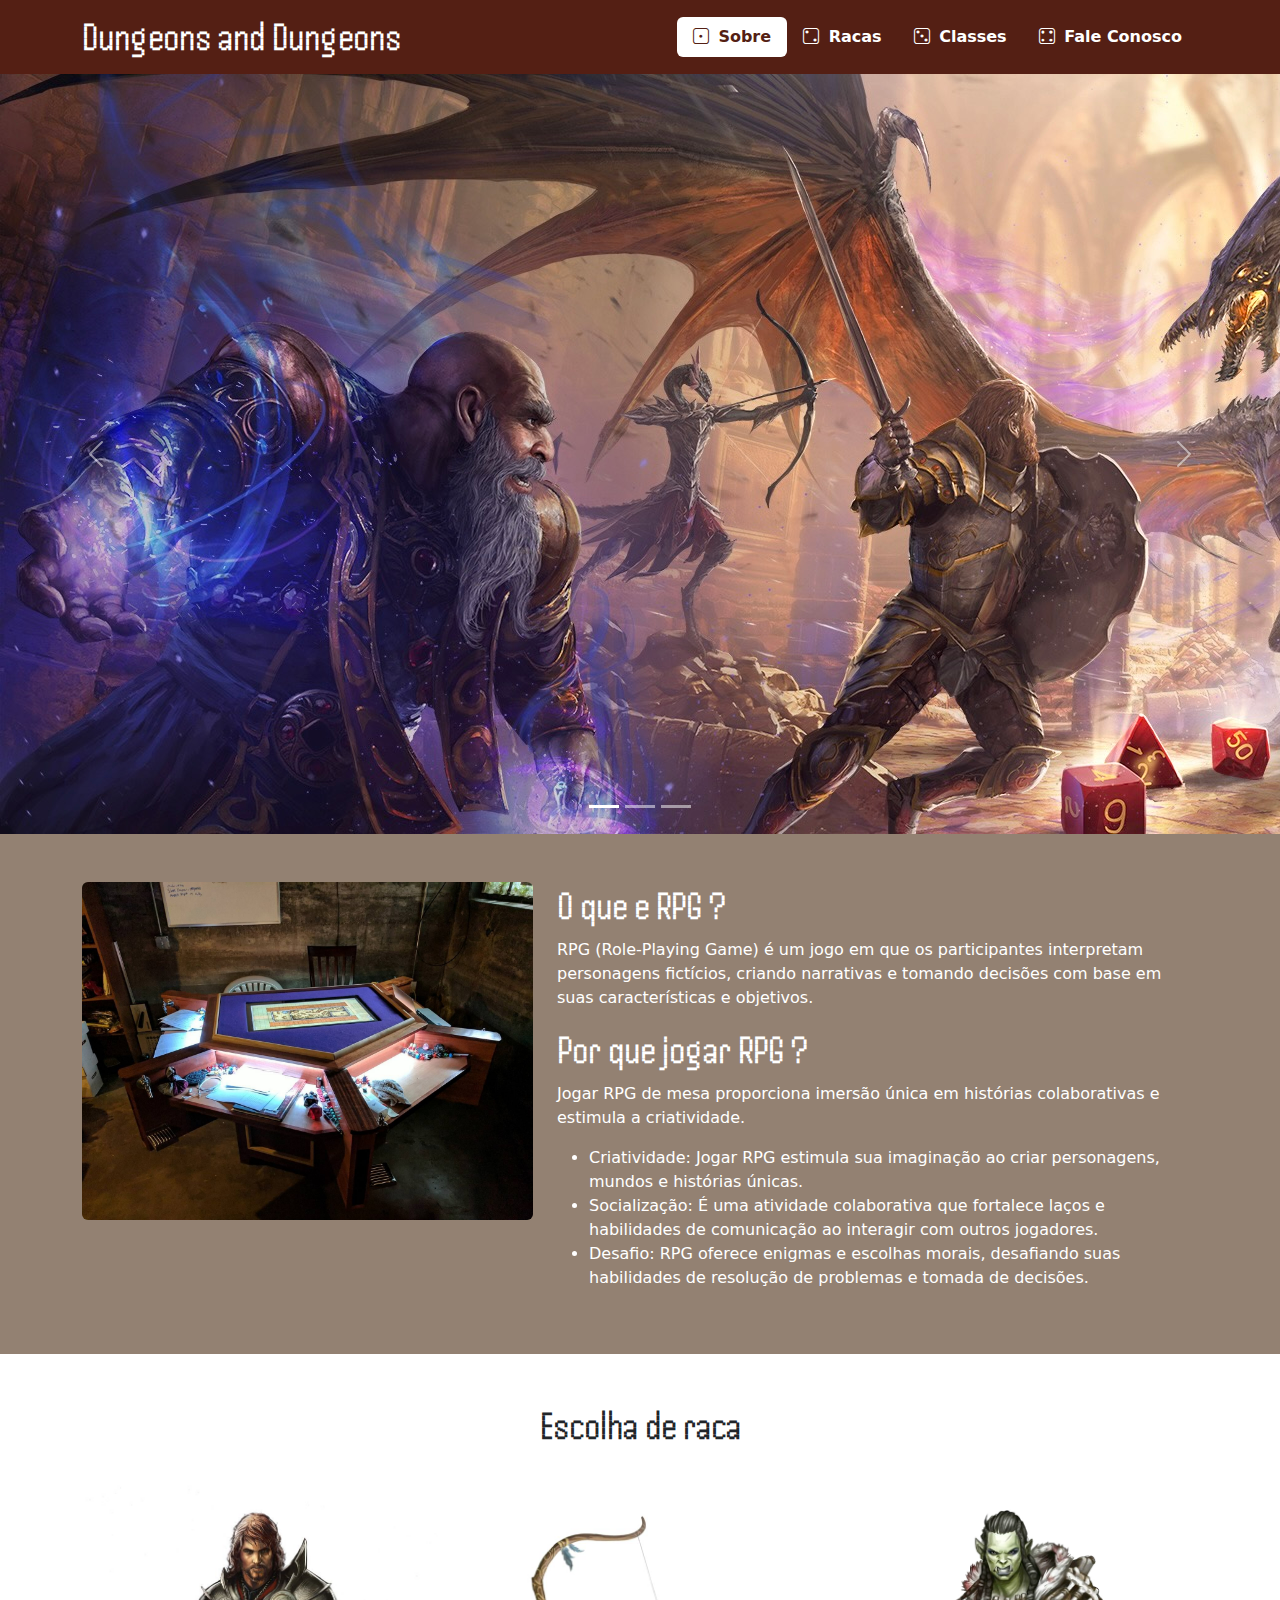
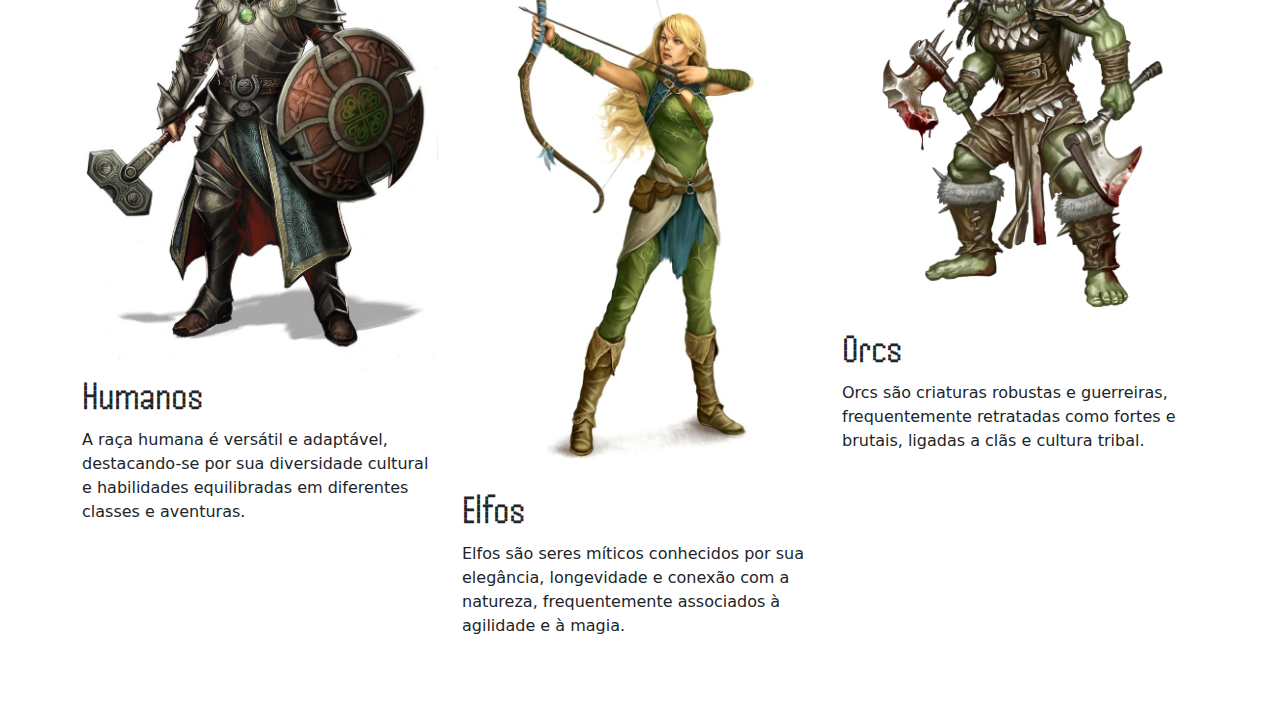
<file: Projeto 3/index.html>
<!DOCTYPE html>
<html lang="pt-BR">
<head>
    <meta charset="UTF-8">
    <meta name="viewport" content="width=device-width, initial-scale=1.0">

    <title>R P G</title>
    <link rel="stylesheet" href="https://cdn.jsdelivr.net/npm/bootstrap@5.3.1/dist/css/bootstrap.min.css">
    <link rel="preconnect" href="https://fonts.googleapis.com">
    <link rel="preconnect" href="https://fonts.gstatic.com" crossorigin>
    <link href="https://fonts.googleapis.com/css2?family=Handjet:wght@500&display=swap" rel="stylesheet">
    <link rel="stylesheet" href="https://cdn.jsdelivr.net/npm/bootstrap-icons@1.10.5/font/bootstrap-icons.css">
    <link rel="stylesheet" href="style.css">
</head>

<body>
    <header class="navbar navbar-expand-lg sticky-top" id="cabecalho">
        <div class="container">
            <h1 class="navbar-brand m-0 section-title">Dungeons and Dungeons</h1>
            <button class="navbar-toggler" data-bs-toggle="collapse" data-bs-target="#menu-navegacao">
                <span class="navbar-toggler-icon"></span>
            </button>
            <nav class="navbar-collapse collapse justify-content-end" id="menu-navegacao">
                <ul class="nav nav-pills d-block d-md-flex">
                    <li class="nav-item fw-bold">
                        <a href="#sobre" class="nav-link ">
                            <i class="bi bi-dice-1 me-1"></i>
                            Sobre
                        </a>
                    </li>
                    <li class="nav-item fw-bold">
                        <a href="#racas" class="nav-link">
                            <i class="bi bi-dice-2 me-1"></i>
                            Racas
                        </a>
                    </li>
                    <li class="nav-item fw-bold">
                        <a href="#" class="nav-link">
                            <i class="bi bi-dice-3 me-1"></i>
                            Classes
                        </a>
                    </li>
                    <li class="nav-item fw-bold">
                        <a href="#" class="nav-link">
                            <i class="bi bi-dice-4 me-1"></i>
                            Fale Conosco
                        </a>
                    </li>
                </ul>
            </nav>
        </div>
    </header>

    <div data-bs-spy="scroll" data-bs-target="cabecalho">
        <section id="sobre">
            <div class="carousel slide" data-bs-ride="carousel" id="carousel">
                <div class="carousel-inner" >
                    <div class="carousel-item active" data-bs-intervel="3000">
                        <img src="images/img1.jpeg" alt="Foto Dungeon and Dragons numero 1">
                    </div>
                    <div class="carousel-item" data-bs-intervel="3000">
                        <img src="images/img2.jpg" alt="Foto Dungeon and Dragons numero 2">
                    </div>
                    <div class="carousel-item" data-bs-intervel="3000">
                        <img src="images/img3.jpg" alt="Foto Dungeon and Dragons numero 3">
                    </div>
                </div>
                <button class="carousel-control-prev">
                    <span class="carousel-control-prev-icon" data-bs-target="#carousel" data-bs-slide="prev"></span>
                </button>
                <button class="carousel-control-next">
                    <span class="carousel-control-next-icon" data-bs-target="#carousel" data-bs-slide="next"></span>
                </button>
                <div class="carousel-indicators">
                    <button type="button" data-bs-target="#carousel" data-bs-slide-to="0" class="active"></button>
                    <button type="button" data-bs-target="#carousel" data-bs-slide-to="1"></button>
                    <button type="button" data-bs-target="#carousel" data-bs-slide-to="2"></button>
                </div>
            </div>
            
            <div class="pt-5 pb-5">
                <div class="container">
                    <div class="row">
                        <div class="col-md-5">
                            <img src="images/mesa.jpg" class="d-block w-100 rounded" alt="">
                        </div>
                        <div class="col-md-7">
                            <h2 class="section-title"> O que e <span>RPG</span> ? </h2>
                            <p> RPG (Role-Playing Game) é um jogo em que os participantes interpretam personagens fictícios, criando narrativas e tomando decisões com base em suas características e objetivos.</p>
                            <h3 class="section-title">Por que jogar <span>RPG </span>?</h3>
                            <p>Jogar RPG de mesa proporciona imersão única em histórias colaborativas e estimula a criatividade.</p>
                            <ul>
                                <li>Criatividade: Jogar RPG estimula sua imaginação ao criar personagens, mundos e histórias únicas.</li>
                                <li>Socialização: É uma atividade colaborativa que fortalece laços e habilidades de comunicação ao interagir com outros jogadores.</li>
                                <li>Desafio: RPG oferece enigmas e escolhas morais, desafiando suas habilidades de resolução de problemas e tomada de decisões.</li>
                            </ul>
                        </div>
                    </div>
                </div>
            </div>
        </section>
        <section id="racas" class="pt-5 pb-5">
            <div class="container">
                <div class="row">
                    <h2 class="section-title text-center">Escolha de raca</h2>
                </div>
                <div class="row mt-4">
                    <div class="col-md-4">
                        <img src="images/human.jpg" alt="" class="d-block w-100">
                        <h3 class="section-title">Humanos</h3>
                        <p>A raça humana é versátil e adaptável, destacando-se por sua diversidade cultural e habilidades equilibradas em diferentes classes e aventuras.</p>
                    </div>
                    <div class="col-md-4">
                        <img src="images/elf.jpg" alt="" class="d-block w-100">
                        <h3 class="section-title">Elfos</h3>
                        <p>Elfos são seres míticos conhecidos por sua elegância, longevidade e conexão com a natureza, frequentemente associados à agilidade e à magia.</p>
                    </div>
                    <div class="col-md-4">
                        <img src="images/orc.png" alt="" class="d-block w-100">
                        <h3 class="section-title">Orcs</h3>
                        <p>Orcs são criaturas robustas e guerreiras, frequentemente retratadas como fortes e brutais, ligadas a clãs e cultura tribal.</p>
                    </div>
                </div>
            </div>
        </section>
    </div>
















<script src="https://cdn.jsdelivr.net/npm/bootstrap@5.3.1/dist/js/bootstrap.bundle.min.js"></script>
</body>

</html>
</file>
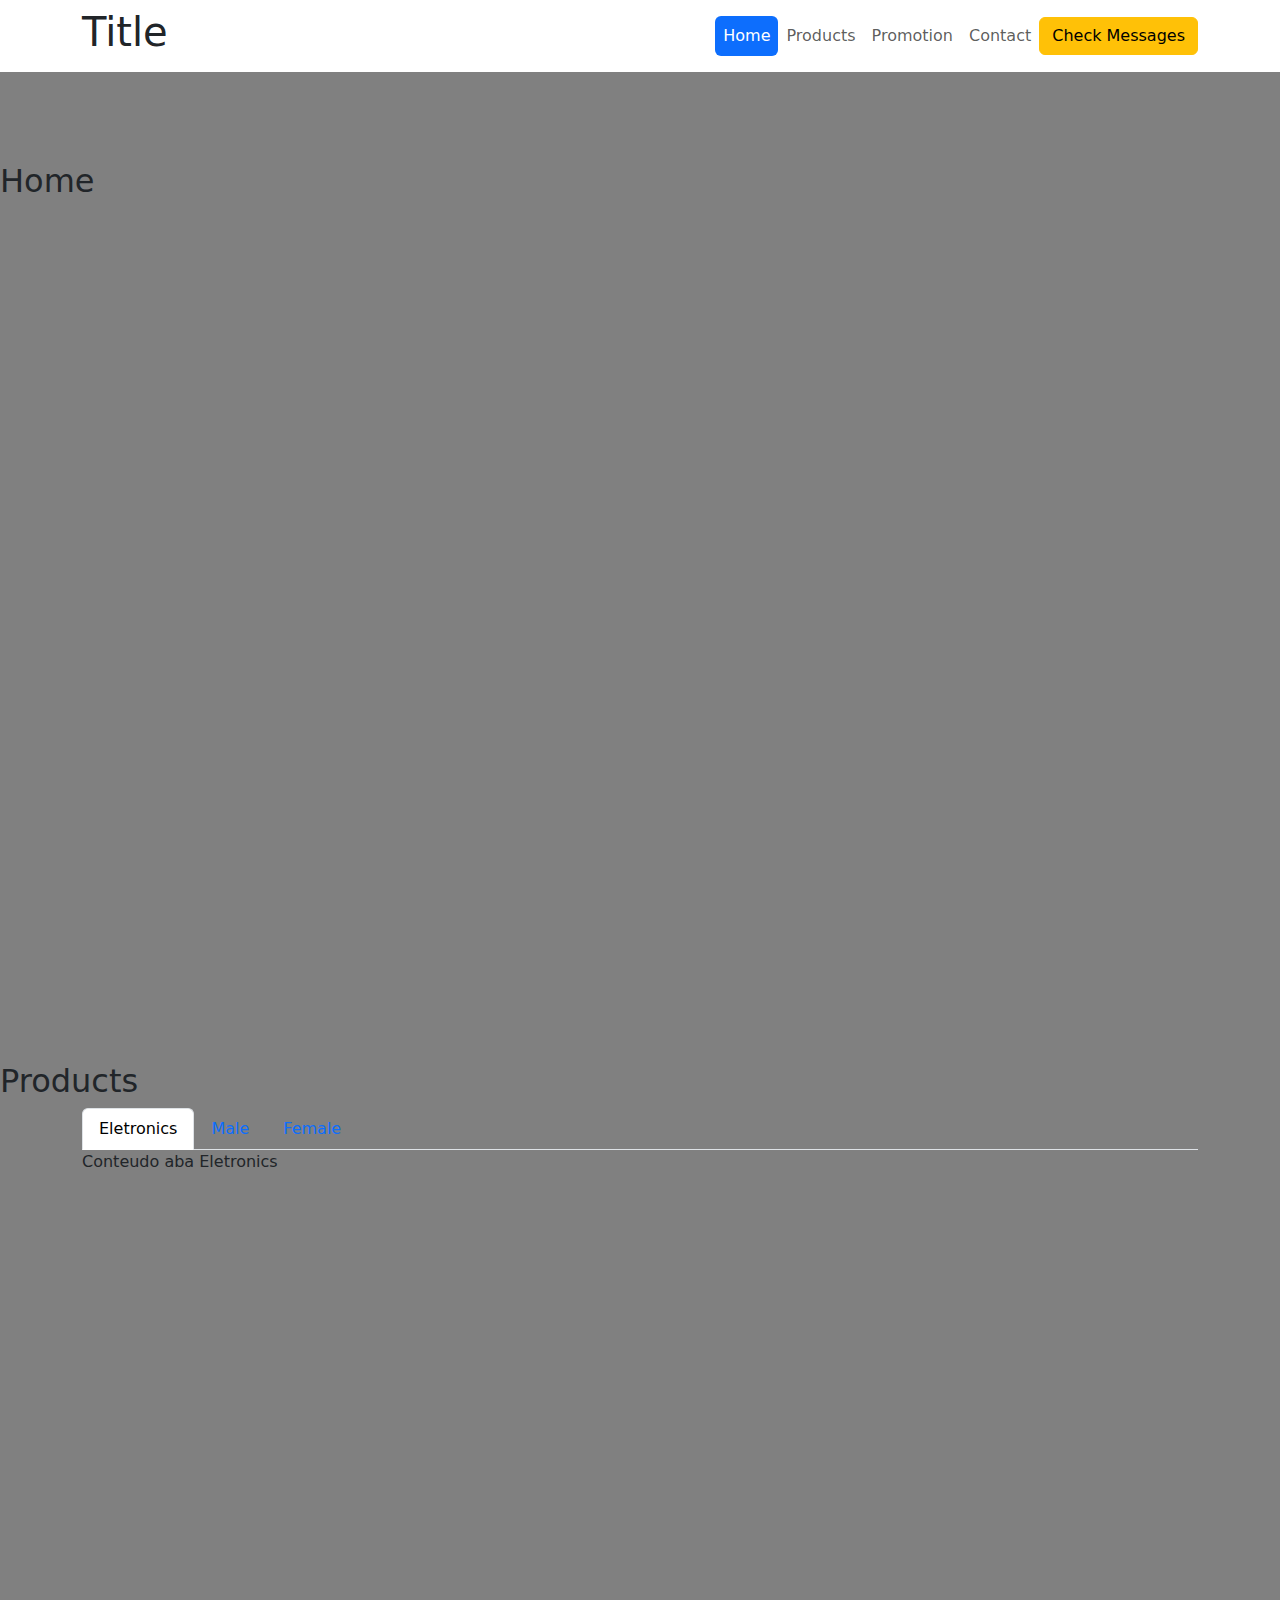
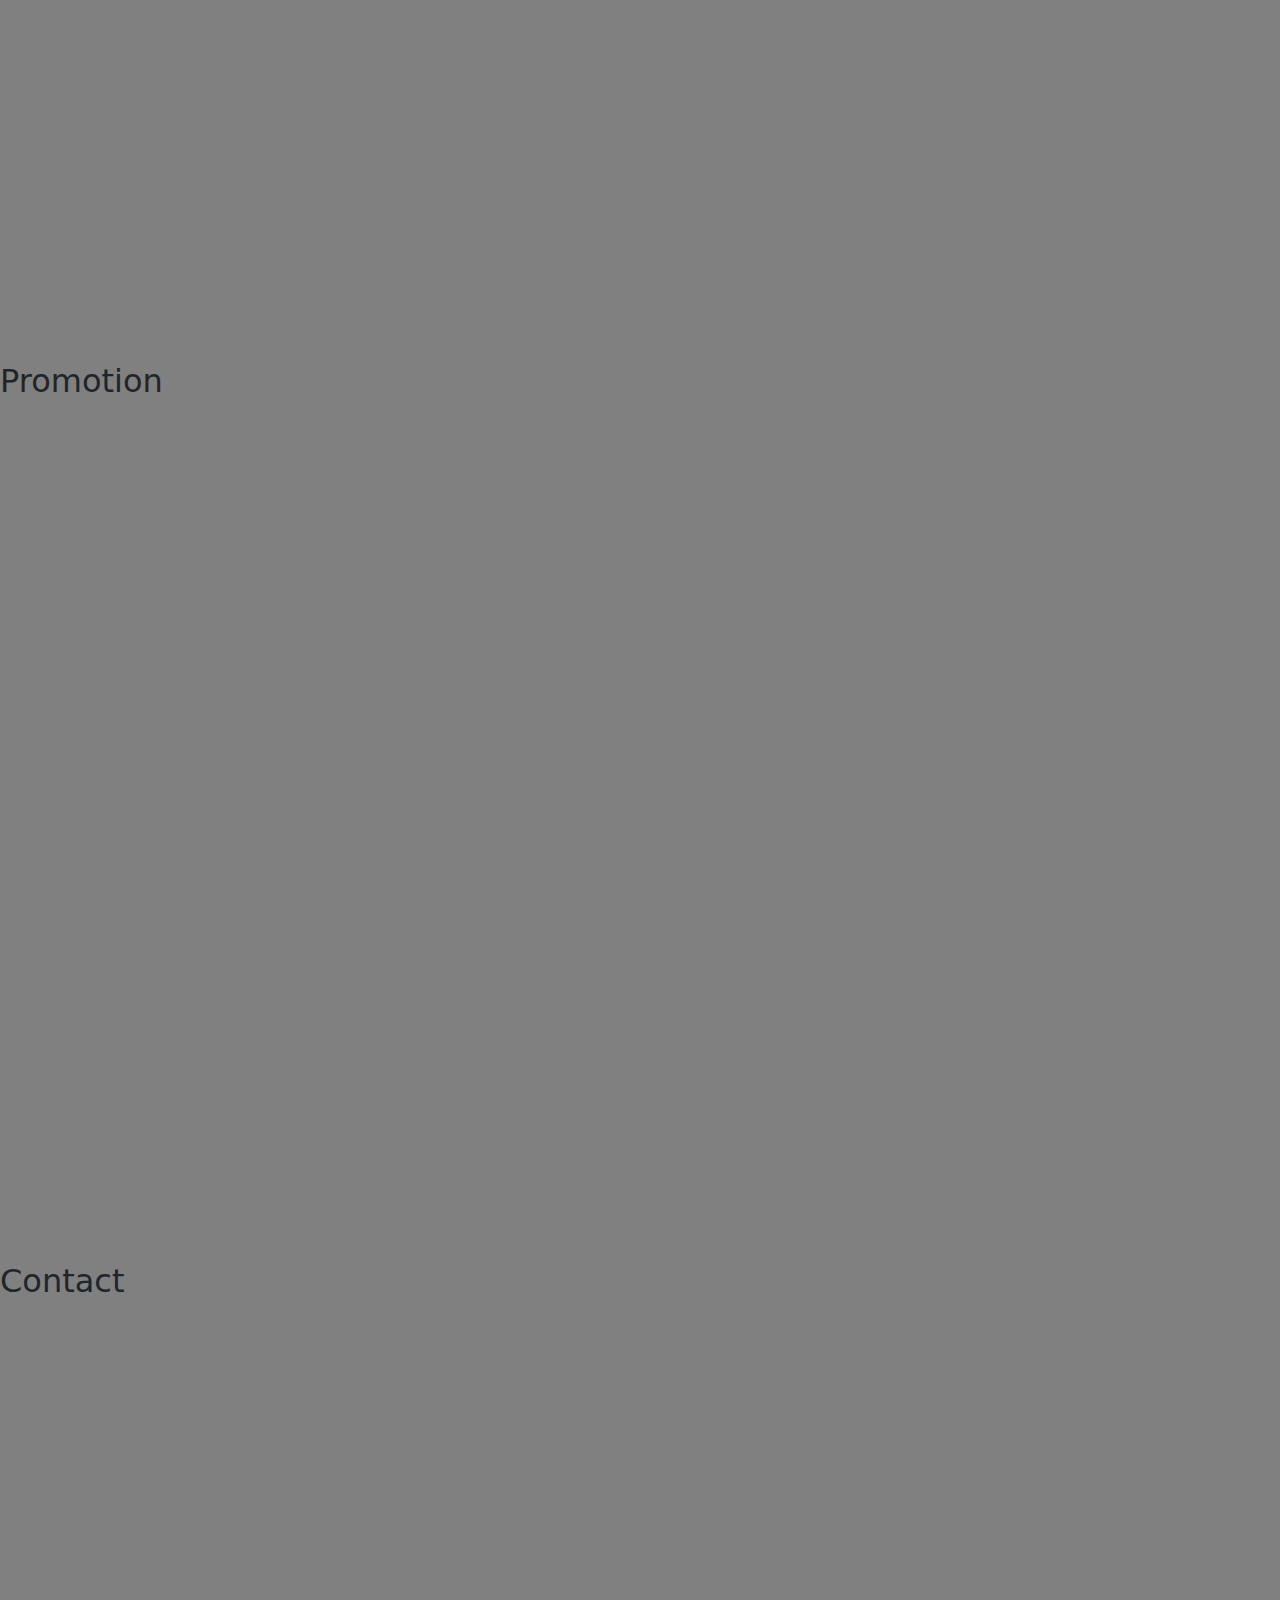
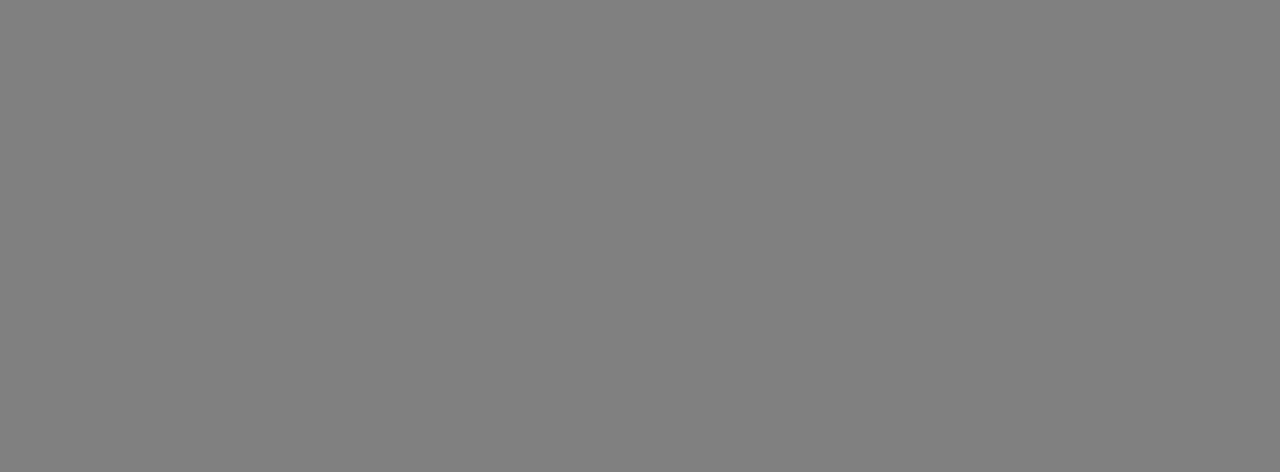
<file: Dev/Advanced bootstrap/navbar.html>
<!DOCTYPE html>
<html lang="en">
<head>
    <meta charset="UTF-8">
    <meta name="viewport" content="width=device-width, initial-scale=1.0">
    <link rel="stylesheet" href="./lib/cdn.jsdelivr.net_npm_bootstrap@5.3.0_dist_css_bootstrap.min.css">
    <title>Document</title>

    <style>
        .navbar-nav .nav-link.active{
            color: white;
        }

        .nav-link{
            text-align: center;
        }

        section{
            height: 100vh;
            background-color: gray;
            padding-top: 90px;
        }

        header{
            position: sticky;
            top: 0;
            left: 0;
            background-color: white;
        }
    </style>

</head>
<body>
    <header id="header">
        <div class="navbar navbar-expand-lg">
            <div class="container">
                <h1>Title</h1>
                <button class="navbar-toggler" type="button" data-bs-toggle="collapse" data-bs-target="#menu">
                    <span class="navbar-toggler-icon"></span>
                </button>
                <nav class="collapse navbar-collapse justify-content-end" id="menu">
                    <ul class="nav navbar-nav nav-pills">
                        <li class="nav-item">
                            <a class="nav-link active"  href="#home">Home</a>
                        </li>
                        <li class="nav-item">
                            <a class="nav-link"  href="#products">Products</a>
                        </li>
                        <li class="nav-item">
                            <a class="nav-link"  href="#promotion">Promotion</a>
                        </li>
                        <li class="nav-item">
                            <a class="nav-link"  href="#contact">Contact</a>
                        </li>
                    </ul>
                </nav>
                <button id="btn-checar-emails" class="btn btn-warning" type="button">Check Messages</button>
            </div>
        </div>
    </header>

<div data-bs-spy="scroll" data-bs-target="#header">
    <section id="home">
        <h2>Home</h2>
    </section>

    <section id="products">
        <h2>Products</h2>
        <div class="container">
            <nav class="nav nav-tabs">
                <button data-bs-toggle="tab" data-bs-target="#aba1" class="nav-link active" type="button">Eletronics</button>
                <button data-bs-toggle="tab" data-bs-target="#aba2" class="nav-link" type="button">Male</button>
                <button data-bs-toggle="tab" data-bs-target="#aba3" class="nav-link" type="button">Female</button>
            </nav>
            <div class="tab-content">
                <div class="tab-pane active" id="aba1">
                    Conteudo aba Eletronics
                </div>
            </div>
            <div class="tab-content">
                <div class="tab-pane" id="aba2">
                    Conteudo aba Male
                </div>
            </div>
            <div class="tab-content">
                <div class="tab-pane" id="aba3">
                    Conteudo aba Female
                </div>
            </div>
        </div>


    </section>

    <section id="promotion">
        <h2>Promotion</h2>
    </section>

    <section id="contact">
        <h2>Contact</h2>
    </section>
</div>

    <div class="toast-container position-fixed bottom-0 end-0 p-3">
        <div class="toast" id="mensagens-alerta">
            <header class="toast-header">
                <strong> ALERT </strong>
            </header>
                <div class="toast-body">
                    You have a 10 messages.
                    <div class="mt-2 pt-2 border-top">
                        <button data-bs-dismiss="toast" class="btn btn-danger" type="button">
                            Decline
                        </button>
                    </div>
                </div>
        </div>
    </div>






    <script src="./lib/cdn.jsdelivr.net_npm_bootstrap@5.3.0_dist_js_bootstrap.bundle.min.js"></script>
    <script>
        const ativadorToast = document.getElementById('btn-checar-emails')
        const mensagem = document.getElementById('mensagens-alerta')

        if(ativadorToast) {
            ativadorToast.addEventListener('click', function() {
                const toast = new bootstrap.Toast(mensagem);
                toast.show()
            })
        }
    </script>
</body>
</html>
</file>
<file: Projeto 3/style.css>
.body{
    font-family: Roboto, sans-serif;
}

.navbar{
    background-color: #541f14;
}

.nav .nav-link.active{
    background-color: #fff;
    color: #541f14;
}

.nav .nav-link,
.navbar-brand,
.navbar-brand:hover{
    color: #fff;
}

.section-title{
    font-family: 'Handjet', cursive;
    font-size: 40px;
}

.navbar-toggler{
    background-color:  #938172;
}

#sobre{
    background-color: #938172;
    color: #fff;
}
</file>
